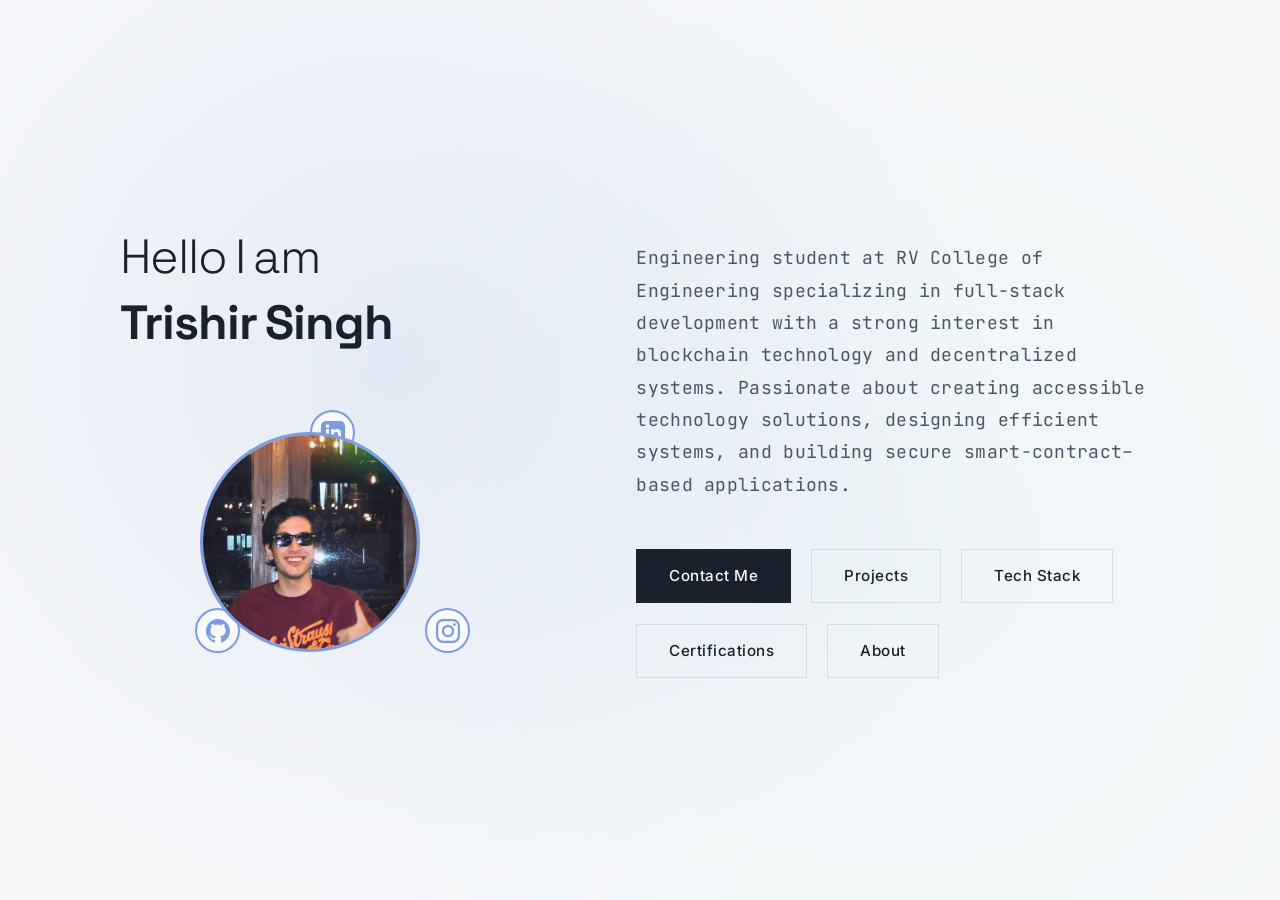
<file: index.html>
<!DOCTYPE html>
<html lang="en">
<head>
    <meta charset="UTF-8">
    <meta name="viewport" content="width=device-width, initial-scale=1.0, maximum-scale=5.0, user-scalable=yes">
    <title>Engineering Portfolio | Software Engineer</title>
    <link rel="preconnect" href="https://fonts.googleapis.com">
    <link rel="preconnect" href="https://fonts.gstatic.com" crossorigin>
    <link href="https://fonts.googleapis.com/css2?family=Inter:wght@300;400;500;600;700&family=Space+Grotesk:wght@300;400;500;600;700&family=JetBrains+Mono:wght@300;400;500;600;700&display=swap" rel="stylesheet">
    <link rel="stylesheet" href="styles.css">
</head>
<body>
    <!-- Hero Section -->
    <section id="home" class="hero">
        <div class="hero-background">
            <div class="hero-gradient"></div>
        </div>
        <div class="hero-content">
            <div class="hero-left">
                <div class="hero-greeting">
                    <div class="greeting-text">
                        <div class="greeting-line-1">
                            <span class="greeting-word greeting-word-1">Hello</span>
                            <span class="greeting-word greeting-word-2">I</span>
                            <span class="greeting-word greeting-word-3">am</span>
                        </div>
                        <div class="greeting-line-2">
                            <span class="greeting-word greeting-word-4 name">Trishir</span>
                            <span class="greeting-word greeting-word-5 name">Singh</span>
                        </div>
                    </div>
                </div>
                <div class="hero-profile-container">
                    <div class="profile-circle">
                        <div class="profile-image-wrapper">
                            <img src="imn.jpeg" alt="Profile" class="profile-image" id="profileImage">
                            <div class="profile-placeholder">Your Photo</div>
                        </div>
                    </div>
                    <div class="social-icons-circle">
                        <a href="https://www.linkedin.com/in/trishir-singh/" target="_blank" class="social-icon" data-tooltip="LinkedIn">
                            <svg width="24" height="24" viewBox="0 0 24 24" fill="none" xmlns="http://www.w3.org/2000/svg">
                                <path d="M19 0h-14c-2.761 0-5 2.239-5 5v14c0 2.761 2.239 5 5 5h14c2.762 0 5-2.239 5-5v-14c0-2.761-2.238-5-5-5zm-11 19h-3v-11h3v11zm-1.5-12.268c-.966 0-1.75-.79-1.75-1.764s.784-1.764 1.75-1.764 1.75.79 1.75 1.764-.783 1.764-1.75 1.764zm13.5 12.268h-3v-5.604c0-3.368-4-3.113-4 0v5.604h-3v-11h3v1.765c1.396-2.586 7-2.777 7 2.476v6.759z" fill="currentColor"/>
                            </svg>
                        </a>
                        <a href="https://github.com/TrishirSingh" target="_blank" class="social-icon" data-tooltip="GitHub">
                            <svg width="24" height="24" viewBox="0 0 24 24" fill="none" xmlns="http://www.w3.org/2000/svg">
                                <path d="M12 0c-6.626 0-12 5.373-12 12 0 5.302 3.438 9.8 8.207 11.387.599.111.793-.261.793-.577v-2.234c-3.338.726-4.033-1.416-4.033-1.416-.546-1.387-1.333-1.756-1.333-1.756-1.089-.745.083-.729.083-.729 1.205.084 1.839 1.237 1.839 1.237 1.07 1.834 2.807 1.304 3.492.997.107-.775.418-1.305.762-1.604-2.665-.305-5.467-1.334-5.467-5.931 0-1.311.469-2.381 1.236-3.221-.124-.303-.535-1.524.117-3.176 0 0 1.008-.322 3.301 1.23.957-.266 1.983-.399 3.003-.404 1.02.005 2.047.138 3.006.404 2.291-1.552 3.297-1.23 3.297-1.23.653 1.653.242 2.874.118 3.176.77.84 1.235 1.911 1.235 3.221 0 4.609-2.807 5.624-5.479 5.921.43.372.823 1.102.823 2.222v3.293c0 .319.192.694.801.576 4.765-1.589 8.199-6.086 8.199-11.386 0-6.627-5.373-12-12-12z" fill="currentColor"/>
                            </svg>
                        </a>
                        <a href="https://www.instagram.com/trishirsingh9/?hl=en" target="_blank" class="social-icon" data-tooltip="Instagram">
                            <svg width="24" height="24" viewBox="0 0 24 24" fill="none" xmlns="http://www.w3.org/2000/svg">
                                <path d="M12 2.163c3.204 0 3.584.012 4.85.07 3.252.148 4.771 1.691 4.919 4.919.058 1.265.069 1.645.069 4.849 0 3.205-.012 3.584-.069 4.849-.149 3.225-1.664 4.771-4.919 4.919-1.266.058-1.644.07-4.85.07-3.204 0-3.584-.012-4.849-.07-3.26-.149-4.771-1.699-4.919-4.92-.058-1.265-.07-1.644-.07-4.849 0-3.204.013-3.583.07-4.849.149-3.227 1.664-4.771 4.919-4.919 1.266-.057 1.645-.069 4.849-.069zm0-2.163c-3.259 0-3.667.014-4.947.072-4.358.2-6.78 2.618-6.98 6.98-.059 1.281-.073 1.689-.073 4.948 0 3.259.014 3.668.072 4.948.2 4.358 2.618 6.78 6.98 6.98 1.281.058 1.689.072 4.948.072 3.259 0 3.668-.014 4.948-.072 4.354-.2 6.782-2.618 6.979-6.98.059-1.28.073-1.689.073-4.948 0-3.259-.014-3.667-.072-4.947-.196-4.354-2.617-6.78-6.979-6.98-1.281-.059-1.69-.073-4.949-.073zm0 5.838c-3.403 0-6.162 2.759-6.162 6.162s2.759 6.163 6.162 6.163 6.162-2.759 6.162-6.163c0-3.403-2.759-6.162-6.162-6.162zm0 10.162c-2.209 0-4-1.79-4-4 0-2.209 1.791-4 4-4s4 1.791 4 4c0 2.21-1.791 4-4 4zm6.406-11.845c-.796 0-1.441.645-1.441 1.44s.645 1.44 1.441 1.44c.795 0 1.439-.645 1.439-1.44s-.644-1.44-1.439-1.44z" fill="currentColor"/>
                            </svg>
                        </a>
                    </div>
                </div>
            </div>
            <div class="hero-right">
                <div class="hero-text">
                    <div class="hero-description">
                        <p>Engineering student at RV College of Engineering specializing in full-stack development with a strong interest in blockchain technology and decentralized systems. Passionate about creating accessible technology solutions, designing efficient systems, and building secure smart-contract–based applications.</p>
                    </div>
                    <div class="hero-buttons">
                        <a href="#contact" class="btn btn-primary">Contact Me</a>
                        <a href="#projects" class="btn btn-secondary">Projects</a>
                        <a href="#tech-stack" class="btn btn-secondary">Tech Stack</a>
                        <a href="#certifications" class="btn btn-secondary">Certifications</a>
                        <a href="#about" class="btn btn-secondary">About</a>
                    </div>
                </div>
            </div>
        </div>
    </section>

    <!-- Contact Section -->
    <section id="contact" class="contact-section">
        <div class="contact-page">
            <div class="contact-container">
                <button class="back-link" id="backToHome">← Back to Home</button>
                <div class="contact-header">
                    <h1>Get In Touch</h1>
                    <p>Feel free to reach out to me</p>
                </div>
                <div class="contact-info">
                    <div class="contact-item">
                        <span class="contact-label">Email</span>
                        <a href="mailto:trishirsingh9@gmail.com" class="contact-value">trishirsingh9@gmail.com</a>
                    </div>
                    <div class="contact-item">
                        <span class="contact-label">Mobile</span>
                        <a href="tel:+918826988220" class="contact-value">+91 88269 88220</a>
                    </div>
                </div>
                <div class="contact-form-wrapper">
                    <form class="contact-form" id="contactForm">
                        <div class="form-group">
                            <input type="text" name="name" placeholder="Your Name" class="form-input" required>
                        </div>
                        <div class="form-group">
                            <input type="email" name="email" placeholder="Your Email" class="form-input" required>
                        </div>
                        <div class="form-group">
                            <textarea name="message" placeholder="Your Message" class="form-input form-textarea" rows="6" required></textarea>
                        </div>
                        <button type="submit" class="btn btn-primary">
                            <span>Send Message</span>
                        </button>
                    </form>
                </div>
            </div>
        </div>
    </section>

    <!-- Tech Stack Section -->
    <section id="tech-stack" class="tech-stack-section">
        <div class="tech-stack-page">
            <div class="tech-stack-container">
                <button class="back-link" id="backToHomeTech">← Back to Home</button>
                <div class="tech-stack-header">
                    <h1>Tech Stack</h1>
                    <p>Technologies and tools I work with</p>
                </div>
                <div class="tech-stack-content">
                    <div class="tech-category">
                        <h3 class="tech-category-title">Frontend</h3>
                        <div class="tech-items">
                            <div class="tech-item">React</div>
                            <div class="tech-item">Next.js</div>
                            <div class="tech-item">TypeScript</div>
                            <div class="tech-item">JavaScript</div>
                            <div class="tech-item">HTML/CSS</div>
                            <div class="tech-item">Tailwind CSS</div>
                        </div>
                    </div>
                    <div class="tech-category">
                        <h3 class="tech-category-title">Backend</h3>
                        <div class="tech-items">
                            <div class="tech-item">Node.js</div>
                            <div class="tech-item">Python</div>
                            <div class="tech-item">C++</div>
                            <div class="tech-item">REST APIs</div>
                        </div>
                    </div>
                    <div class="tech-category">
                        <h3 class="tech-category-title">Blockchain</h3>
                        <div class="tech-items">
                            <div class="tech-item">Solidity</div>
                            <div class="tech-item">Web3.js</div>
                            <div class="tech-item">Ethereum</div>
                            <div class="tech-item">Smart Contracts</div>
                            <div class="tech-item">IPFS</div>
                            <div class="tech-item">Hardhat</div>
                            <div class="tech-item">Remix IDE</div>
                        </div>
                    </div>
                    <div class="tech-category">
                        <h3 class="tech-category-title">Database</h3>
                        <div class="tech-items">
                            <div class="tech-item">MongoDB</div>
                            <div class="tech-item">PostgreSQL</div>
                            <div class="tech-item">MySQL</div>
                            <div class="tech-item">SQL</div>
                            <div class="tech-item">SQL Server</div>
                            <div class="tech-item">Firebase</div>
                        </div>
                    </div>
                    <div class="tech-category">
                        <h3 class="tech-category-title">AI & Machine Learning</h3>
                        <div class="tech-items">
                            <div class="tech-item">Artificial Intelligence</div>
                            <div class="tech-item">Machine Learning</div>
                            <div class="tech-item">LLM</div>
                            <div class="tech-item">LangChain</div>
                            <div class="tech-item">RAG</div>
                        </div>
                    </div>
                    <div class="tech-category">
                        <h3 class="tech-category-title">Data Engineering</h3>
                        <div class="tech-items">
                            <div class="tech-item">ETL</div>
                            <div class="tech-item">Data Integration</div>
                            <div class="tech-item">Data Pipelines</div>
                            <div class="tech-item">HL7</div>
                            <div class="tech-item">Healthcare Data</div>
                        </div>
                    </div>
                    <div class="tech-category">
                        <h3 class="tech-category-title">Tools & Others</h3>
                        <div class="tech-items">
                            <div class="tech-item">Git</div>
                            <div class="tech-item">Unit Testing</div>
                            <div class="tech-item">Debugging</div>
                            <div class="tech-item">VS Code</div>
                            <div class="tech-item">SolidWorks</div>
                        </div>
                    </div>
                </div>
            </div>
        </div>
    </section>

    <!-- Projects Section -->
    <section id="projects" class="projects-section">
        <div class="projects-page">
            <div class="projects-container">
                <button class="back-link" id="backToHomeProjects">← Back to Home</button>
                <div class="projects-header">
                    <h1>Projects</h1>
                    <p>Some of my recent work</p>
                </div>
                <div class="projects-grid">
                    <div class="project-tile">
                        <div class="project-image-wrapper">
                            <img src="hh.png" alt="NFT Marketplace" class="project-image" onerror="this.style.display='none'; this.nextElementSibling.style.display='flex';">
                            <div class="project-image-placeholder" style="display: none;">Project Image</div>
                        </div>
                        <div class="project-content">
                            <h3 class="project-title">NFT Marketplace (Web3)</h3>
                            <p class="project-date">May 2024</p>
                            <p class="project-description">Built a full-stack NFT marketplace using Solidity, React.js, Web3.js/Ethers.js, and IPFS. Implemented secure smart contracts supporting NFT minting, listing, buying, and ownership transfers. Improved contract reliability through event logging, secure transaction flows, and unit testing using Truffle/Hardhat.</p>
                            <a href="https://nftdep.vercel.app/" target="_blank" class="project-link btn btn-primary" style="display: inline-flex; align-items: center; gap: 8px; margin-top: 20px;">View Website →</a>
                        </div>
                    </div>
                    <div class="project-tile">
                        <div class="project-image-wrapper">
                            <img src="TCP-Gif.gif" alt="TCP Optimization" class="project-image" onerror="this.style.display='none'; this.nextElementSibling.style.display='flex';">
                            <div class="project-image-placeholder" style="display: none;">Project Image</div>
                        </div>
                        <div class="project-content">
                            <h3 class="project-title">Optimized TCP Congestion Control for Wireless Networks</h3>
                            <p class="project-date">Apr 2025 - Jun 2025</p>
                            <p class="project-description">Designed and evaluated optimized TCP congestion control mechanisms tailored for wireless network environments. Developed a simulation framework integrated with adaptive video streaming for performance evaluation. Achieved 14.3% higher throughput, 18.5% fewer retransmissions, and a 21.2% reduction in buffer underruns compared to TCP Reno.</p>
                            <a href="https://github.com/TrishirSingh/optimized-tcp" target="_blank" class="project-link btn btn-secondary" style="display: inline-flex; align-items: center; gap: 8px; margin-top: 20px;">View GitHub Repo →</a>
                        </div>
                    </div>
                </div>
            </div>
        </div>
    </section>

    <!-- Certifications Section -->
    <section id="certifications" class="certifications-section">
        <div class="certifications-page">
            <div class="certifications-container">
                <button class="back-link" id="backToHomeCertifications">← Back to Home</button>
                <div class="certifications-header">
                    <h1>Certifications</h1>
                    <p>Professional certifications and courses</p>
                </div>
                <div class="certifications-content">
                    <div class="certification-item">
                        <div class="certification-header">
                            <h3 class="certification-title">Blockchain for Enterprises, Infosys Springboard</h3>
                            <span class="certification-date">Mar 2023</span>
                        </div>
                        <a href="infosis.pdf" target="_blank" class="certification-link">View Certificate →</a>
                    </div>
                    <div class="certification-item">
                        <div class="certification-header">
                            <h3 class="certification-title">Data Science for Engineers, IIT Madras (NPTEL)</h3>
                            <span class="certification-date">Mar 2025</span>
                        </div>
                        <a href="Data Science for Engineers (1).pdf" target="_blank" class="certification-link">View Certificate →</a>
                    </div>
                    <div class="certification-item">
                        <div class="certification-header">
                            <h3 class="certification-title">Database Management Systems, IIT Kharagpur (NPTEL)</h3>
                            <span class="certification-date">Oct 2024</span>
                        </div>
                        <a href="Data Base Management System.pdf" target="_blank" class="certification-link">View Certificate →</a>
                    </div>
                </div>
            </div>
        </div>
    </section>

    <!-- About Section -->
    <section id="about" class="about-section">
        <div class="about-page">
            <div class="about-container">
                <button class="back-link" id="backToHomeAbout">← Back to Home</button>
                <div class="about-header">
                    <h1>About</h1>
                    <p>My education background</p>
                </div>
                <div class="about-content-wrapper">
                    <div class="about-section-block">
                        <h2 class="section-subtitle">Education</h2>
                        <div class="education-list">
                            <div class="education-item">
                                <div class="education-header">
                                    <h3 class="education-institution">R. V. College of Engineering, Bengaluru</h3>
                                    <span class="education-date">Nov 2022 - Jul 2026</span>
                                </div>
                                <p class="education-degree">B.E. in Electronics and Communication Engineering</p>
                            </div>
                            <div class="education-item">
                                <div class="education-header">
                                    <h3 class="education-institution">Rukmini Devi Public School, Delhi</h3>
                                    <span class="education-date">Jul 2020 - Jul 2022</span>
                                </div>
                                <p class="education-degree">Senior Secondary Education (Physics, Chemistry, Mathematics)</p>
                            </div>
                        </div>
                    </div>
                </div>
            </div>
        </div>
    </section>

    <script src="script.js"></script>
</body>
</html>
</file>
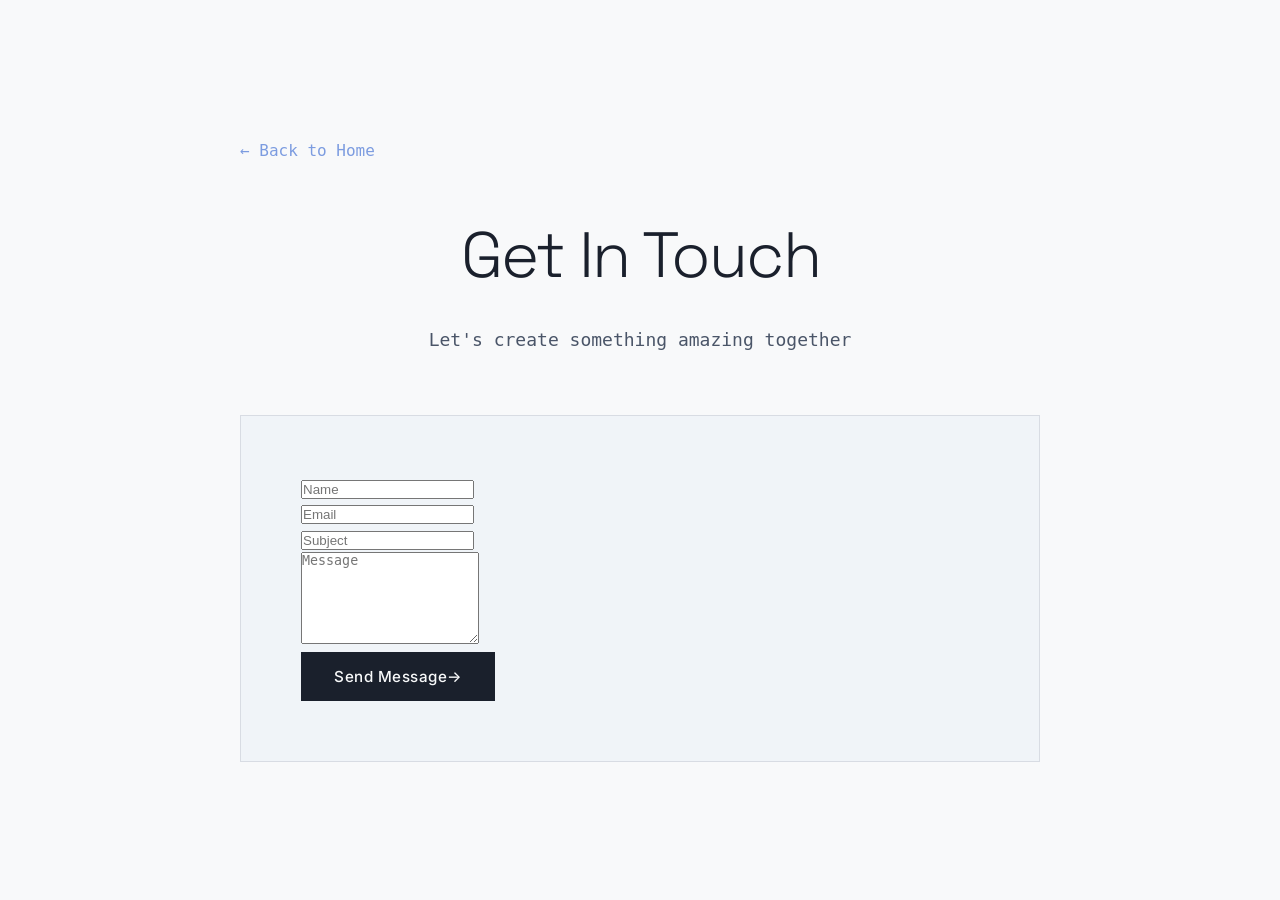
<file: contact.html>
<!DOCTYPE html>
<html lang="en">
<head>
    <meta charset="UTF-8">
    <meta name="viewport" content="width=device-width, initial-scale=1.0">
    <title>Contact | Trishir Singh</title>
    <link rel="preconnect" href="https://fonts.googleapis.com">
    <link rel="preconnect" href="https://fonts.gstatic.com" crossorigin>
    <link href="https://fonts.googleapis.com/css2?family=Inter:wght@300;400;500;600;700&family=Space+Grotesk:wght@300;400;500;600;700&display=swap" rel="stylesheet">
    <link rel="stylesheet" href="styles.css">
    <style>
        .contact-page {
            min-height: 100vh;
            display: flex;
            align-items: center;
            justify-content: center;
            padding: 60px;
            background: var(--bg-primary);
        }
        .contact-container {
            max-width: 800px;
            width: 100%;
        }
        .contact-header {
            text-align: center;
            margin-bottom: 60px;
        }
        .contact-header h1 {
            font-family: 'Space Grotesk', sans-serif;
            font-size: clamp(2.5rem, 5vw, 4rem);
            font-weight: 300;
            color: var(--text-dark);
            margin-bottom: 20px;
        }
        .contact-header p {
            font-size: 1.125rem;
            color: var(--text-secondary);
            font-family: 'JetBrains Mono', monospace;
        }
        .contact-form-wrapper {
            background: var(--bg-secondary);
            padding: 60px;
            border: 1px solid var(--border);
        }
        .back-link {
            display: inline-block;
            margin-bottom: 40px;
            color: var(--accent-primary);
            text-decoration: none;
            font-family: 'JetBrains Mono', monospace;
            transition: color 0.3s ease;
        }
        .back-link:hover {
            color: var(--accent-hover);
        }
    </style>
</head>
<body>
    <div class="contact-page">
        <div class="contact-container">
            <a href="index.html" class="back-link">← Back to Home</a>
            <div class="contact-header">
                <h1>Get In Touch</h1>
                <p>Let's create something amazing together</p>
            </div>
            <div class="contact-form-wrapper">
                <form class="contact-form-custom">
                    <div class="form-group-custom">
                        <input type="text" placeholder="Name" class="form-input-custom" required>
                    </div>
                    <div class="form-group-custom">
                        <input type="email" placeholder="Email" class="form-input-custom" required>
                    </div>
                    <div class="form-group-custom">
                        <input type="text" placeholder="Subject" class="form-input-custom" required>
                    </div>
                    <div class="form-group-custom">
                        <textarea placeholder="Message" class="form-input-custom form-textarea-custom" rows="6" required></textarea>
                    </div>
                    <button type="submit" class="btn btn-primary">
                        <span>Send Message</span>
                        <span class="btn-arrow">→</span>
                    </button>
                </form>
            </div>
        </div>
    </div>
    <script>
        const contactForm = document.querySelector('.contact-form-custom');
        if (contactForm) {
            contactForm.addEventListener('submit', (e) => {
                e.preventDefault();
                alert('Thank you for your message. I will get back to you soon.');
                contactForm.reset();
            });
        }
    </script>
</body>
</html>
</file>
<file: styles.css>
:root {
    --bg-primary: #f8f9fa;
    --bg-secondary: #f0f4f8;
    --bg-tertiary: #e8edf2;
    --bg-dark: #2d3748;
    --text-primary: #2d3748;
    --text-secondary: #4a5568;
    --text-muted: #718096;
    --text-dark: #1a202c;
    --accent-primary: #7c9ce0;
    --accent-primary-dark: #5a7bc4;
    --accent-secondary: #a8d5e2;
    --accent-secondary-bright: #c4e8f5;
    --accent-steel: #b8c5d6;
    --accent-hover: #6b8dd6;
    --border: rgba(45, 55, 72, 0.12);
    --border-hover: rgba(45, 55, 72, 0.2);
    --accent-subtle: rgba(124, 156, 224, 0.15);
    --accent-subtle-2: rgba(168, 213, 226, 0.12);
    --bg-warm: #f5f7fa;
}

* {
    margin: 0;
    padding: 0;
    box-sizing: border-box;
}

html {
}

body {
    font-family: 'Inter', -apple-system, BlinkMacSystemFont, 'Segoe UI', sans-serif;
    background: var(--bg-primary);
    color: var(--text-primary);
    line-height: 1.6;
    overflow: hidden;
    -webkit-font-smoothing: antialiased;
    -moz-osx-font-smoothing: grayscale;
    background-image: 
        radial-gradient(circle at 20% 50%, var(--accent-subtle) 0%, transparent 50%),
        radial-gradient(circle at 80% 80%, var(--accent-subtle-2) 0%, transparent 50%);
    /* Prevent text size adjustment on iOS */
    -webkit-text-size-adjust: 100%;
    text-size-adjust: 100%;
}

/* Allow scrolling on mobile */
@media (max-width: 768px) {
    body {
        overflow-y: auto;
        overflow-x: hidden;
        -webkit-overflow-scrolling: touch;
    }
}

/* Hero Section - Custom Asymmetric Layout */
.hero {
    position: relative;
    min-height: 100vh;
    height: 100vh;
    max-height: 100vh;
    display: flex;
    align-items: center;
    padding: 60px 60px 40px;
    overflow: hidden;
}

.hero-background {
    position: absolute;
    top: 0;
    left: 0;
    width: 100%;
    height: 100%;
    background: var(--bg-primary);
}

.hero-gradient {
    position: absolute;
    top: 0;
    left: 0;
    width: 100%;
    height: 100%;
    background: 
        radial-gradient(circle at 30% 40%, var(--accent-subtle) 0%, transparent 60%),
        radial-gradient(circle at 70% 60%, var(--accent-subtle-2) 0%, transparent 60%);
}

/* Removed floating shapes for cleaner look */

.hero-content {
    position: relative;
    z-index: 10;
    max-width: 1600px;
    margin: 0 auto;
    width: 100%;
    display: grid;
    grid-template-columns: 1fr 1.2fr;
    gap: 80px;
    align-items: center;
    padding: 0 60px;
}

.hero-left {
    display: flex;
    flex-direction: column;
    align-items: flex-start;
    justify-content: center;
    gap: 40px;
}

.hero-right {
    display: flex;
    flex-direction: column;
    align-items: flex-start;
    justify-content: center;
}

.hero-greeting {
    position: relative;
}

.greeting-text {
    font-family: 'Space Grotesk', sans-serif;
    font-size: clamp(1.8rem, 4vw, 3rem);
    font-weight: 300;
    line-height: 1.2;
    letter-spacing: -1px;
    color: var(--text-dark);
    display: flex;
    flex-direction: column;
    gap: 8px;
}

.greeting-line-1 {
    display: flex;
    gap: 8px;
    align-items: baseline;
}

.greeting-line-2 {
    display: block;
}

.greeting-word {
    display: inline-block;
    opacity: 0;
    transform: translate3d(-20px, 0, 0);
    animation: slideInLeft 0.8s cubic-bezier(0.16, 1, 0.3, 1) forwards;
}

.greeting-word-1 {
    animation-delay: 0.1s;
}

.greeting-word-2 {
    animation-delay: 0.2s;
}

.greeting-word-3 {
    animation-delay: 0.3s;
}

.greeting-word-4.name,
.greeting-word-5.name {
    font-weight: 700;
    color: var(--text-dark);
}

.greeting-word-4.name {
    animation-delay: 0.5s;
}

.greeting-word-5.name {
    animation-delay: 0.6s;
}

.greeting-line-2 {
    display: flex;
    gap: 8px;
    align-items: baseline;
}

@keyframes slideInLeft {
    from {
        opacity: 0;
        transform: translate3d(-30px, 0, 0);
    }
    to {
        opacity: 1;
        transform: translate3d(0, 0, 0);
    }
}

.hero-profile-container {
    position: relative;
    width: 300px;
    height: 300px;
    margin: 0 0 0 40px;
}

.profile-circle {
    position: relative;
    width: 100%;
    height: 100%;
    display: flex;
    align-items: center;
    justify-content: center;
}

.profile-image-wrapper {
    position: relative;
    width: 220px;
    height: 220px;
    border-radius: 50%;
    overflow: hidden;
    border: 3px solid var(--accent-primary);
    background: var(--bg-secondary);
    z-index: 2;
}

.profile-image {
    width: 100%;
    height: 100%;
    object-fit: cover;
    display: none;
    /* Optimize image rendering on mobile */
    image-rendering: -webkit-optimize-contrast;
    image-rendering: crisp-edges;
}

.profile-image.active {
    display: block;
}

.profile-placeholder {
    width: 100%;
    height: 100%;
    display: flex;
    align-items: center;
    justify-content: center;
    color: var(--text-muted);
    font-size: 0.9rem;
    font-weight: 300;
}

.social-icons-circle {
    position: absolute;
    width: 100%;
    height: 100%;
    top: 0;
    left: 0;
    animation: rotateCircle 20s linear infinite;
    will-change: transform;
}

.social-icon {
    position: absolute;
    width: 45px;
    height: 45px;
    display: flex;
    align-items: center;
    justify-content: center;
    background: var(--bg-primary);
    border: 2px solid var(--accent-primary);
    border-radius: 50%;
    color: var(--accent-primary);
    text-decoration: none;
    transition: all 0.4s cubic-bezier(0.16, 1, 0.3, 1);
    will-change: transform, background-color, border-color;
    z-index: 1;
    transform-origin: center center;
}

.social-icon svg {
    width: 24px;
    height: 24px;
    transition: transform 0.4s cubic-bezier(0.16, 1, 0.3, 1);
}

.social-icon:hover {
    background: var(--accent-primary);
    color: var(--bg-primary);
    animation-play-state: paused;
}

.social-icon:nth-child(1):hover {
    transform: translate(-50%, -50%) scale(1.15) !important;
}

.social-icon:nth-child(2):hover {
    transform: translate(-50%, -50%) scale(1.15) !important;
}

.social-icon:nth-child(3):hover {
    transform: translate(-50%, -50%) scale(1.15) !important;
}

.social-icons-circle:hover {
    animation-play-state: paused;
}

.social-icon:hover svg {
    transform: rotate(5deg);
}

/* Position icons to touch profile circle circumference */
/* Profile circle: 220px diameter (110px radius), Icons: 45px diameter (22.5px radius) */
/* Icon center distance from profile center: 110px (profile radius) + 22.5px (icon radius) = 132.5px */
.social-icon:nth-child(1) {
    /* LinkedIn - Top (90 degrees from horizontal, -90 degrees) */
    top: calc(50% - 132.5px);
    left: 50%;
    transform: translate(-50%, -50%);
    animation: counterRotateTop 20s linear infinite;
}

.social-icon:nth-child(2) {
    /* GitHub - Bottom-left (210 degrees) */
    top: calc(50% + 66.25px); /* 132.5px * sin(210°) = 132.5px * -0.5 = -66.25px, so 50% + 66.25px */
    left: calc(50% - 114.75px); /* 132.5px * cos(210°) = 132.5px * -0.866 = -114.75px */
    transform: translate(-50%, -50%);
    animation: counterRotateBottomLeft 20s linear infinite;
}

.social-icon:nth-child(3) {
    /* Instagram - Bottom-right (330 degrees) */
    top: calc(50% + 66.25px); /* 132.5px * sin(330°) = 132.5px * -0.5 = -66.25px, so 50% + 66.25px */
    left: calc(50% + 114.75px); /* 132.5px * cos(330°) = 132.5px * 0.866 = 114.75px */
    transform: translate(-50%, -50%);
    animation: counterRotateBottomRight 20s linear infinite;
}

/* Rotation animation for the circle */
@keyframes rotateCircle {
    from {
        transform: rotate(0deg);
    }
    to {
        transform: rotate(360deg);
    }
}

/* Counter-rotation to keep icons upright - separate for each position */
@keyframes counterRotateTop {
    from {
        transform: translate(-50%, -50%) rotate(0deg);
    }
    to {
        transform: translate(-50%, -50%) rotate(-360deg);
    }
}

@keyframes counterRotateBottomLeft {
    from {
        transform: translate(-50%, -50%) rotate(0deg);
    }
    to {
        transform: translate(-50%, -50%) rotate(-360deg);
    }
}

@keyframes counterRotateBottomRight {
    from {
        transform: translate(-50%, -50%) rotate(0deg);
    }
    to {
        transform: translate(-50%, -50%) rotate(-360deg);
    }
}


.social-icon[data-tooltip]:hover::after {
    content: attr(data-tooltip);
    position: absolute;
    bottom: -35px;
    left: 50%;
    transform: translateX(-50%);
    background: var(--text-dark);
    color: var(--bg-primary);
    padding: 6px 12px;
    border-radius: 4px;
    font-size: 0.75rem;
    white-space: nowrap;
    pointer-events: none;
    opacity: 0;
    animation: tooltipFadeIn 0.3s ease forwards;
}

@keyframes tooltipFadeIn {
    to {
        opacity: 1;
        transform: translateX(-50%) translateY(-5px);
    }
}

.hero-text {
    position: relative;
    max-width: 800px;
    text-align: left;
}

.hero-label {
    font-size: 0.875rem;
    color: var(--accent-primary);
    letter-spacing: 3px;
    text-transform: uppercase;
    margin-bottom: 24px;
    font-weight: 500;
    opacity: 0;
    will-change: transform, opacity;
    animation: fadeInUp 0.7s cubic-bezier(0.16, 1, 0.3, 1) 0.1s forwards;
}


.hero-description {
    max-width: 700px;
    margin: 0 0 48px 0;
    opacity: 0;
    will-change: opacity;
    animation: fadeIn 0.8s cubic-bezier(0.16, 1, 0.3, 1) 0.3s forwards;
}

.hero-description p {
    font-family: 'JetBrains Mono', 'Courier New', monospace;
    font-size: 1.125rem;
    line-height: 1.8;
    color: var(--text-secondary);
    font-weight: 400;
    letter-spacing: 0.3px;
}

@keyframes fadeIn {
    from {
        opacity: 0;
    }
    to {
        opacity: 1;
    }
}

.hero-buttons {
    display: flex;
    gap: 20px;
    flex-wrap: wrap;
    margin-top: 40px;
    opacity: 0;
    will-change: opacity;
    animation: fadeIn 0.8s cubic-bezier(0.16, 1, 0.3, 1) 0.5s forwards;
}

.btn {
    padding: 14px 32px;
    font-size: 0.95rem;
    font-weight: 500;
    text-decoration: none;
    border: 1px solid var(--border);
    transition: all 0.4s cubic-bezier(0.16, 1, 0.3, 1);
    letter-spacing: 0.5px;
    font-family: 'Inter', sans-serif;
    cursor: pointer;
    display: inline-flex;
    align-items: center;
    justify-content: center;
    background: transparent;
    color: var(--text-dark);
    position: relative;
    overflow: hidden;
    will-change: transform, background-color, border-color;
}

.btn::before {
    content: '';
    position: absolute;
    top: 0;
    left: -100%;
    width: 100%;
    height: 100%;
    background: var(--text-dark);
    transition: left 0.4s cubic-bezier(0.16, 1, 0.3, 1);
    z-index: -1;
    will-change: left;
}

.btn-primary {
    background: var(--text-dark);
    color: var(--bg-primary);
    border-color: var(--text-dark);
}

.btn-primary::before {
    background: var(--accent-primary);
}

.btn-primary:hover {
    border-color: var(--accent-primary);
    transform: translate3d(0, -2px, 0);
}

.btn-primary:hover::before {
    left: 0;
}

.btn-secondary {
    background: transparent;
    color: var(--text-dark);
    border-color: var(--border);
}

.btn-secondary:hover {
    background: var(--accent-subtle);
    border-color: var(--accent-primary);
    color: var(--accent-primary);
    transform: translate3d(0, -2px, 0);
}



/* Responsive */
@media (max-width: 1200px) {
    .hero {
        padding: 90px 40px 30px;
    }

    .hero-content {
        gap: 60px;
        padding: 0 40px;
    }

    .hero-profile-container {
        width: 280px;
        height: 280px;
        margin: 0 0 0 30px;
    }

    .profile-image-wrapper {
        width: 200px;
        height: 200px;
    }

    .social-icon {
        width: 40px;
        height: 40px;
        min-width: 44px;
        min-height: 44px;
    }

    .social-icon svg {
        width: 18px;
        height: 18px;
    }

    .greeting-text {
        font-size: clamp(1.5rem, 3.5vw, 2.5rem);
    }

    .hero-description p {
        font-size: clamp(1rem, 2vw, 1.125rem);
    }
}

/* Tablet optimizations */
@media (max-width: 992px) and (min-width: 769px) {
    .hero-content {
        gap: 50px;
        padding: 0 30px;
    }

    .hero-profile-container {
        width: 260px;
        height: 260px;
        margin: 0 auto;
    }

    .profile-image-wrapper {
        width: 190px;
        height: 190px;
    }

    .hero-buttons {
        flex-wrap: wrap;
        gap: 15px;
    }

    .btn {
        flex: 1 1 calc(50% - 10px);
        min-width: 140px;
    }
}

@media (max-width: 768px) {
    .hero {
        padding: 60px 20px 40px;
        min-height: 100vh;
        height: auto;
        max-height: none;
        overflow-y: auto;
        overflow-x: hidden;
        -webkit-overflow-scrolling: touch;
        align-items: flex-start;
    }

    .hero-content {
        grid-template-columns: 1fr;
        gap: 30px;
        padding: 0;
        align-items: center;
    }

    .hero-left {
        gap: 25px;
        align-items: center;
        width: 100%;
    }

    .hero-profile-container {
        width: 200px;
        height: 200px;
        margin: 0 auto;
    }

    .profile-image-wrapper {
        width: 160px;
        height: 160px;
    }

    .social-icon {
        width: 40px;
        height: 40px;
        min-width: 44px;
        min-height: 44px;
    }

    .social-icon svg {
        width: 20px;
        height: 20px;
    }

    /* Recalculate icon positions for mobile size */
    /* Profile circle: 200px diameter (100px radius), Icons: 40px diameter (20px radius) */
    /* Icon center distance: 100px + 20px = 120px */
    .social-icon:nth-child(1) {
        top: calc(50% - 120px);
        left: 50%;
    }

    .social-icon:nth-child(2) {
        top: calc(50% + 60px);
        left: calc(50% - 103.92px);
    }

    .social-icon:nth-child(3) {
        top: calc(50% + 60px);
        left: calc(50% + 103.92px);
    }

    .greeting-text {
        font-size: clamp(1.5rem, 6vw, 2.2rem);
        text-align: center;
    }

    .greeting-line-1 {
        justify-content: center;
    }

    .greeting-line-2 {
        justify-content: center;
    }

    .hero-right {
        width: 100%;
    }

    .hero-description {
        margin: 0 0 30px 0;
    max-width: 100%;
    text-align: center;
    padding: 0 10px;
    opacity: 0;
        will-change: opacity;
        animation: fadeIn 0.8s cubic-bezier(0.16, 1, 0.3, 1) 0.3s forwards;
    }

    .hero-description p {
        font-size: clamp(0.9rem, 3vw, 1rem);
        line-height: 1.7;
    }

    .hero-buttons {
        flex-direction: column;
        gap: 15px;
        width: 100%;
        max-width: 100%;
        align-items: stretch;
    }

    .btn {
        width: 100%;
        padding: 16px 24px;
        font-size: 1rem;
        min-height: 48px;
        touch-action: manipulation;
    }

    .hero-text {
        max-width: 100%;
        text-align: center;
    }
}

/* Small mobile devices */
@media (max-width: 480px) {
    .hero {
        padding: 40px 15px 30px;
    }

    .hero-profile-container {
        width: 180px;
        height: 180px;
    }

    .profile-image-wrapper {
        width: 140px;
        height: 140px;
    }

    .social-icon {
        width: 36px;
        height: 36px;
        min-width: 44px;
        min-height: 44px;
    }

    .social-icon svg {
        width: 18px;
        height: 18px;
    }

    /* Recalculate for 180px circle: 90px radius, 18px icon radius = 108px distance */
    .social-icon:nth-child(1) {
        top: calc(50% - 108px);
    }

    .social-icon:nth-child(2) {
        top: calc(50% + 54px);
        left: calc(50% - 93.53px);
    }

    .social-icon:nth-child(3) {
        top: calc(50% + 54px);
        left: calc(50% + 93.53px);
    }

    .greeting-text {
        font-size: clamp(1.3rem, 7vw, 1.8rem);
    }

    .hero-description p {
        font-size: clamp(0.85rem, 3.5vw, 0.95rem);
    }

    .btn {
        padding: 14px 20px;
        font-size: 0.95rem;
    }
}

/* Contact Section */
.contact-section {
    position: fixed;
    top: 0;
    left: 0;
    width: 100%;
    height: 100vh;
    z-index: 9998;
    opacity: 0;
    transform: translateY(100vh);
    pointer-events: none;
    overflow-y: auto;
    overflow-x: hidden;
    background: var(--bg-primary);
    -webkit-overflow-scrolling: touch;
}

.contact-section.active {
    opacity: 1;
    transform: translateY(0);
    pointer-events: all;
}

.contact-page {
    min-height: 100vh;
    display: flex;
    align-items: center;
    justify-content: center;
    padding: 60px;
}

.contact-container {
    max-width: 800px;
    width: 100%;
}

.back-link {
    display: inline-block;
    margin-bottom: 40px;
    color: var(--accent-primary);
    text-decoration: none;
    font-family: 'JetBrains Mono', monospace;
    background: none;
    border: none;
    cursor: pointer;
    font-size: 1rem;
    padding: 0;
    transition: color 0.3s ease;
}

.back-link:hover {
    color: var(--accent-hover);
}

.contact-header {
    text-align: center;
    margin-bottom: 60px;
}

.contact-header h1 {
    font-family: 'Space Grotesk', sans-serif;
    font-size: clamp(2.5rem, 5vw, 4rem);
    font-weight: 300;
    color: var(--text-dark);
    margin-bottom: 20px;
    letter-spacing: -2px;
}

.contact-header p {
    font-size: 1.125rem;
    color: var(--text-secondary);
    font-family: 'JetBrains Mono', monospace;
}

.contact-info {
    display: flex;
    flex-direction: column;
    gap: 30px;
    margin-bottom: 60px;
    padding: 40px;
    background: var(--bg-secondary);
    border: 1px solid var(--border);
}

.contact-item {
    display: flex;
    flex-direction: column;
    gap: 8px;
}

.contact-label {
    font-size: 0.75rem;
    color: var(--text-muted);
    letter-spacing: 2px;
    text-transform: uppercase;
    font-weight: 500;
    font-family: 'JetBrains Mono', monospace;
}

.contact-value {
    font-size: 1.25rem;
    color: var(--text-dark);
    font-weight: 400;
    text-decoration: none;
    transition: color 0.3s ease;
    font-family: 'Inter', sans-serif;
}

.contact-value:hover {
    color: var(--accent-primary);
}

.contact-form-wrapper {
    background: var(--bg-secondary);
    padding: 60px;
    border: 1px solid var(--border);
}

.contact-form {
    display: flex;
    flex-direction: column;
    gap: 24px;
}

.form-group {
    position: relative;
}

.form-input {
    width: 100%;
    padding: 16px 0;
    background: transparent;
    border: none;
    border-bottom: 1px solid var(--border);
    color: var(--text-dark);
    font-family: 'Inter', sans-serif;
    font-size: 16px; /* Prevent zoom on iOS input focus */
    font-weight: 400;
    transition: all 0.3s ease;
}

.form-input:focus {
    outline: none;
    border-bottom-color: var(--accent-primary);
    padding-left: 12px;
}

.form-input::placeholder {
    color: var(--text-muted);
}

.form-textarea {
    resize: none;
    min-height: 120px;
    font-family: 'Inter', sans-serif;
}

.contact-form .btn {
    margin-top: 10px;
    align-self: flex-start;
}

@media (max-width: 768px) {
    .contact-page {
        padding: 40px 20px;
        align-items: flex-start;
        padding-top: 60px;
    }

    .contact-container {
        padding: 40px 25px;
        max-width: 100%;
    }

    .contact-header {
        margin-bottom: 40px;
    }

    .contact-header h1 {
        font-size: clamp(2rem, 8vw, 3rem);
    }

    .contact-header p {
        font-size: 1rem;
    }

    .contact-info {
        margin-bottom: 40px;
        gap: 25px;
    }

    .contact-item {
        padding-bottom: 15px;
    }

    .contact-label {
        font-size: 0.8rem;
    }

    .contact-value {
        font-size: clamp(1rem, 4vw, 1.15rem);
        word-break: break-word;
    }

    .contact-form {
        gap: 25px;
    }

    .form-input {
        padding: 14px 0;
        font-size: 16px; /* Prevent zoom on iOS */
        min-height: 48px;
    }

    .form-textarea {
        min-height: 120px;
    }

    .back-link {
        font-size: 0.95rem;
        padding: 8px 0;
        min-height: 44px;
        display: inline-flex;
        align-items: center;
        touch-action: manipulation;
    }
}

@media (max-width: 480px) {
    .contact-page {
        padding: 30px 15px;
        padding-top: 50px;
    }

    .contact-container {
        padding: 30px 20px;
    }

    .contact-header {
        margin-bottom: 30px;
    }

    .contact-header h1 {
        font-size: clamp(1.75rem, 9vw, 2.5rem);
    }

    .contact-info {
        margin-bottom: 30px;
    }

    .contact-value {
        font-size: 1rem;
    }
}

/* Tech Stack Section */
.tech-stack-section {
    position: fixed;
    top: 0;
    left: 0;
    width: 100%;
    height: 100vh;
    z-index: 9998;
    opacity: 0;
    transform: translateY(100vh);
    pointer-events: none;
    overflow-y: auto;
    overflow-x: hidden;
    background: var(--bg-primary);
    -webkit-overflow-scrolling: touch;
}

.tech-stack-section.active {
    opacity: 1;
    transform: translateY(0);
    pointer-events: all;
}

.tech-stack-page {
    min-height: 100vh;
    display: flex;
    align-items: center;
    justify-content: center;
    padding: 60px;
}

.tech-stack-container {
    max-width: 1200px;
    width: 100%;
}

.tech-stack-header {
    text-align: center;
    margin-bottom: 80px;
}

.tech-stack-header h1 {
    font-family: 'Space Grotesk', sans-serif;
    font-size: clamp(2.5rem, 5vw, 4rem);
    font-weight: 300;
    color: var(--text-dark);
    margin-bottom: 20px;
    letter-spacing: -2px;
}

.tech-stack-header p {
    font-size: 1.125rem;
    color: var(--text-secondary);
    font-family: 'JetBrains Mono', monospace;
}

.tech-stack-content {
    display: grid;
    grid-template-columns: repeat(auto-fit, minmax(280px, 1fr));
    gap: 40px;
}

.tech-category {
    background: var(--bg-secondary);
    padding: 40px;
    border: 1px solid var(--border);
    transition: transform 0.3s ease, box-shadow 0.3s ease;
}

.tech-category:hover {
    transform: translateY(-5px);
    box-shadow: 0 10px 30px rgba(0, 0, 0, 0.1);
}

.tech-category-title {
    font-family: 'Space Grotesk', sans-serif;
    font-size: 1.5rem;
    font-weight: 500;
    color: var(--text-dark);
    margin-bottom: 30px;
    letter-spacing: -1px;
}

.tech-items {
    display: flex;
    flex-wrap: wrap;
    gap: 12px;
}

.tech-item {
    padding: 10px 20px;
    background: var(--bg-primary);
    border: 1px solid var(--border);
    color: var(--text-secondary);
    font-size: 0.95rem;
    font-family: 'JetBrains Mono', monospace;
    transition: all 0.3s ease;
    cursor: default;
}

.tech-item:hover {
    border-color: var(--accent-primary);
    color: var(--accent-primary);
    background: var(--accent-subtle);
    transform: translateY(-2px);
}

@media (max-width: 768px) {
    .tech-stack-page {
        padding: 40px 20px;
        align-items: flex-start;
        padding-top: 60px;
    }

    .tech-stack-container {
        padding: 40px 25px;
        max-width: 100%;
    }

    .tech-stack-header {
        margin-bottom: 40px;
    }

    .tech-stack-header h1 {
        font-size: clamp(2rem, 8vw, 3rem);
    }

    .tech-stack-header p {
        font-size: 1rem;
    }

    .tech-stack-content {
        grid-template-columns: 1fr;
        gap: 25px;
    }

    .tech-category {
        padding: 25px 20px;
    }

    .tech-category-title {
        font-size: clamp(1.25rem, 5vw, 1.5rem);
        margin-bottom: 20px;
    }

    .tech-items {
        gap: 12px;
    }

    .tech-item {
        padding: 12px 18px;
        font-size: clamp(0.9rem, 3vw, 1rem);
        min-height: 44px;
        touch-action: manipulation;
    }

    .back-link {
        font-size: 0.95rem;
        padding: 8px 0;
        min-height: 44px;
        display: inline-flex;
        align-items: center;
        touch-action: manipulation;
    }
}

@media (max-width: 480px) {
    .tech-stack-page {
        padding: 30px 15px;
        padding-top: 50px;
    }

    .tech-stack-container {
        padding: 30px 20px;
    }

    .tech-stack-header {
        margin-bottom: 30px;
    }

    .tech-category {
        padding: 20px 15px;
    }

    .tech-item {
        padding: 10px 15px;
        font-size: 0.9rem;
    }
}

/* Projects Section */
.projects-section {
    position: fixed;
    top: 0;
    left: 0;
    width: 100%;
    height: 100vh;
    z-index: 9998;
    opacity: 0;
    transform: translateY(100vh);
    pointer-events: none;
    overflow-y: auto;
    overflow-x: hidden;
    background: var(--bg-primary);
    -webkit-overflow-scrolling: touch;
}

.projects-section.active {
    opacity: 1;
    transform: translateY(0);
    pointer-events: all;
}

.projects-page {
    min-height: 100vh;
    display: flex;
    align-items: center;
    justify-content: center;
    padding: 60px;
}

.projects-container {
    max-width: 1400px;
    width: 100%;
}

.projects-header {
    text-align: center;
    margin-bottom: 80px;
}

.projects-header h1 {
    font-family: 'Space Grotesk', sans-serif;
    font-size: clamp(2.5rem, 5vw, 4rem);
    font-weight: 300;
    color: var(--text-dark);
    margin-bottom: 20px;
    letter-spacing: -2px;
}

.projects-header p {
    font-size: 1.125rem;
    color: var(--text-secondary);
    font-family: 'JetBrains Mono', monospace;
}

.projects-grid {
    display: grid;
    grid-template-columns: repeat(auto-fit, minmax(500px, 1fr));
    gap: 60px;
}

.project-tile {
    background: var(--bg-secondary);
    border: 1px solid var(--border);
    overflow: hidden;
    transition: transform 0.3s ease, box-shadow 0.3s ease;
}

.project-tile:hover {
    transform: translateY(-5px);
    box-shadow: 0 10px 30px rgba(0, 0, 0, 0.1);
}

.project-image-wrapper {
    width: 100%;
    height: 300px;
    background: var(--bg-tertiary);
    border-bottom: 1px solid var(--border);
    position: relative;
    overflow: hidden;
}

.project-image-placeholder {
    width: 100%;
    height: 100%;
    display: flex;
    align-items: center;
    justify-content: center;
    color: var(--text-muted);
    font-size: 1rem;
    font-family: 'JetBrains Mono', monospace;
}

.project-image {
    width: 100%;
    height: 100%;
    object-fit: cover;
    display: block;
    /* Optimize image rendering on mobile */
    image-rendering: -webkit-optimize-contrast;
    image-rendering: crisp-edges;
}

.project-content {
    padding: 40px;
}

.project-title {
    font-family: 'Space Grotesk', sans-serif;
    font-size: 1.75rem;
    font-weight: 500;
    color: var(--text-dark);
    margin-bottom: 12px;
    letter-spacing: -1px;
}

.project-date {
    font-size: 0.875rem;
    color: var(--text-muted);
    font-family: 'JetBrains Mono', monospace;
    margin-bottom: 20px;
    letter-spacing: 1px;
}

.project-description {
    font-size: 1rem;
    line-height: 1.8;
    color: var(--text-secondary);
    margin-bottom: 24px;
    font-weight: 300;
}

.project-link {
    color: var(--accent-primary);
    text-decoration: none;
    font-family: 'JetBrains Mono', monospace;
    font-size: 0.95rem;
    transition: color 0.3s ease, gap 0.3s ease;
    display: inline-flex;
    align-items: center;
    gap: 8px;
}

.project-link:hover {
    color: var(--accent-hover);
    gap: 12px;
}

.project-link.btn {
    padding: 12px 24px;
    border: 1px solid var(--border);
    background: transparent;
    color: var(--text-dark);
    font-family: 'Inter', sans-serif;
    font-weight: 500;
    letter-spacing: 0.5px;
    margin-top: 20px;
}

.project-link.btn-primary {
    border: 1px solid var(--text-dark);
    background: var(--text-dark);
    color: var(--bg-primary);
}

.project-link.btn-primary:hover {
    background: var(--accent-primary);
    border-color: var(--accent-primary);
    color: var(--bg-primary);
    transform: translateY(-2px);
}

.project-link.btn-secondary {
    background: transparent;
    color: var(--text-dark);
    border-color: var(--border);
}

.project-link.btn-secondary:hover {
    background: var(--accent-subtle);
    border-color: var(--accent-primary);
    color: var(--accent-primary);
    transform: translateY(-2px);
}

@media (max-width: 768px) {
    .projects-page {
        padding: 40px 20px;
        align-items: flex-start;
        padding-top: 60px;
    }

    .projects-container {
        max-width: 100%;
        padding: 0;
    }

    .projects-header {
        margin-bottom: 40px;
    }

    .projects-header h1 {
        font-size: clamp(2rem, 8vw, 3rem);
    }

    .projects-header p {
        font-size: 1rem;
    }

    .projects-grid {
        grid-template-columns: 1fr;
        gap: 35px;
    }

    .project-tile {
        flex-direction: column;
    }

    .project-image-wrapper {
        height: 220px;
        width: 100%;
    }

    .project-content {
        padding: 25px 20px;
    }

    .project-title {
        font-size: clamp(1.25rem, 5vw, 1.5rem);
        margin-bottom: 12px;
    }

    .project-date {
        font-size: 0.85rem;
        margin-bottom: 15px;
    }

    .project-description {
        font-size: clamp(0.9rem, 3vw, 1rem);
        line-height: 1.7;
        margin-bottom: 20px;
    }

    .project-link {
        width: 100%;
        justify-content: center;
        padding: 14px 20px;
        min-height: 48px;
        font-size: 0.95rem;
        touch-action: manipulation;
    }

    .back-link {
        font-size: 0.95rem;
        padding: 8px 0;
        min-height: 44px;
        display: inline-flex;
        align-items: center;
        touch-action: manipulation;
    }
}

@media (max-width: 480px) {
    .projects-page {
        padding: 30px 15px;
        padding-top: 50px;
    }

    .projects-header {
        margin-bottom: 30px;
    }

    .projects-grid {
        gap: 30px;
    }

    .project-image-wrapper {
        height: 200px;
    }

    .project-content {
        padding: 20px 15px;
    }

    .project-description {
        font-size: 0.9rem;
    }
}

/* Certifications Section */
.certifications-section {
    position: fixed;
    top: 0;
    left: 0;
    width: 100%;
    height: 100vh;
    z-index: 9998;
    opacity: 0;
    transform: translateY(100vh);
    pointer-events: none;
    overflow-y: auto;
    overflow-x: hidden;
    background: var(--bg-primary);
    -webkit-overflow-scrolling: touch;
}

.certifications-section.active {
    opacity: 1;
    transform: translateY(0);
    pointer-events: all;
}

.certifications-page {
    min-height: 100vh;
    display: flex;
    align-items: center;
    justify-content: center;
    padding: 60px;
}

.certifications-container {
    max-width: 1000px;
    width: 100%;
}

.certifications-header {
    text-align: center;
    margin-bottom: 80px;
}

.certifications-header h1 {
    font-family: 'Space Grotesk', sans-serif;
    font-size: clamp(2.5rem, 5vw, 4rem);
    font-weight: 300;
    color: var(--text-dark);
    margin-bottom: 20px;
    letter-spacing: -2px;
}

.certifications-header p {
    font-size: 1.125rem;
    color: var(--text-secondary);
    font-family: 'JetBrains Mono', monospace;
}

.certifications-content {
    display: flex;
    flex-direction: column;
    gap: 30px;
}

@media (max-width: 768px) {
    .certifications-page {
        padding: 40px 20px;
        align-items: flex-start;
        padding-top: 60px;
    }

    .certifications-container {
        max-width: 100%;
        padding: 40px 25px;
    }

    .certifications-header {
        margin-bottom: 40px;
    }

    .certifications-header h1 {
        font-size: clamp(2rem, 8vw, 3rem);
    }

    .certifications-header p {
        font-size: 1rem;
    }

    .certifications-content {
        gap: 25px;
    }
}

@media (max-width: 480px) {
    .certifications-page {
        padding: 30px 15px;
        padding-top: 50px;
    }

    .certifications-container {
        padding: 30px 20px;
    }

    .certifications-header {
        margin-bottom: 30px;
    }

    .certifications-content {
        gap: 20px;
    }
}

/* About Section */
.about-section {
    position: fixed;
    top: 0;
    left: 0;
    width: 100%;
    height: 100vh;
    z-index: 9998;
    opacity: 0;
    transform: translateY(100vh);
    pointer-events: none;
    overflow-y: auto;
    overflow-x: hidden;
    background: var(--bg-primary);
    -webkit-overflow-scrolling: touch;
}

.about-section.active {
    opacity: 1;
    transform: translateY(0);
    pointer-events: all;
}

.about-page {
    min-height: 100vh;
    display: flex;
    align-items: center;
    justify-content: center;
    padding: 60px;
}

.about-container {
    max-width: 1000px;
    width: 100%;
}

.about-header {
    text-align: center;
    margin-bottom: 80px;
}

.about-header h1 {
    font-family: 'Space Grotesk', sans-serif;
    font-size: clamp(2.5rem, 5vw, 4rem);
    font-weight: 300;
    color: var(--text-dark);
    margin-bottom: 20px;
    letter-spacing: -2px;
}

.about-header p {
    font-size: 1.125rem;
    color: var(--text-secondary);
    font-family: 'JetBrains Mono', monospace;
}

.about-content-wrapper {
    display: flex;
    flex-direction: column;
    gap: 60px;
}

.about-section-block {
    background: var(--bg-secondary);
    padding: 50px;
    border: 1px solid var(--border);
}

.section-subtitle {
    font-family: 'Space Grotesk', sans-serif;
    font-size: 2rem;
    font-weight: 500;
    color: var(--text-dark);
    margin-bottom: 40px;
    letter-spacing: -1px;
    padding-bottom: 20px;
    border-bottom: 1px solid var(--border);
}

.education-list {
    display: flex;
    flex-direction: column;
    gap: 40px;
}

.education-item {
    padding-bottom: 30px;
    border-bottom: 1px solid var(--border);
}

.education-item:last-child {
    border-bottom: none;
    padding-bottom: 0;
}

.education-header {
    display: flex;
    justify-content: space-between;
    align-items: baseline;
    margin-bottom: 12px;
    flex-wrap: wrap;
    gap: 15px;
}

.education-institution {
    font-family: 'Space Grotesk', sans-serif;
    font-size: 1.5rem;
    font-weight: 500;
    color: var(--text-dark);
    letter-spacing: -0.5px;
}

.education-date {
    font-size: 0.875rem;
    color: var(--text-muted);
    font-family: 'JetBrains Mono', monospace;
    letter-spacing: 1px;
}

.education-degree {
    font-size: 1.125rem;
    color: var(--text-secondary);
    line-height: 1.6;
    font-weight: 300;
}

.certifications-list {
    display: flex;
    flex-direction: column;
    gap: 30px;
}

.certification-item {
    padding: 30px;
    background: var(--bg-primary);
    border: 1px solid var(--border);
    transition: transform 0.3s ease, box-shadow 0.3s ease;
}

.certification-item:hover {
    transform: translateY(-3px);
    box-shadow: 0 5px 20px rgba(0, 0, 0, 0.08);
}

.certification-header {
    display: flex;
    justify-content: space-between;
    align-items: baseline;
    gap: 20px;
    flex-wrap: wrap;
}

.certification-title {
    font-family: 'Space Grotesk', sans-serif;
    font-size: 1.25rem;
    font-weight: 400;
    color: var(--text-dark);
    letter-spacing: -0.5px;
    flex: 1;
}

.certification-date {
    font-size: 0.875rem;
    color: var(--text-muted);
    font-family: 'JetBrains Mono', monospace;
    letter-spacing: 1px;
    flex-shrink: 0;
}

.certification-link {
    display: inline-flex;
    align-items: center;
    gap: 6px;
    margin-top: 16px;
    font-family: 'JetBrains Mono', monospace;
    font-size: 0.9rem;
    color: var(--accent-primary);
    text-decoration: none;
    transition: color 0.3s ease, gap 0.3s ease;
}

.certification-link:hover {
    color: var(--accent-hover);
    gap: 10px;
}

@media (max-width: 768px) {
    .about-page {
        padding: 40px 20px;
        align-items: flex-start;
        padding-top: 60px;
    }

    .about-container {
        max-width: 100%;
        padding: 40px 25px;
    }

    .about-header {
        margin-bottom: 40px;
    }

    .about-header h1 {
        font-size: clamp(2rem, 8vw, 3rem);
    }

    .about-header p {
        font-size: 1rem;
    }

    .about-content-grid {
        grid-template-columns: 1fr;
        gap: 30px;
    }

    .about-section-block {
        padding: 25px 20px;
    }

    .section-subtitle {
        font-size: clamp(1.25rem, 5vw, 1.5rem);
        margin-bottom: 25px;
    }

    .education-list,
    .certifications-list {
        gap: 25px;
    }

    .education-item,
    .certification-item {
        padding-bottom: 20px;
    }

    .education-header {
        flex-direction: column;
        align-items: flex-start;
        gap: 8px;
        margin-bottom: 10px;
    }

    .education-institution,
    .certification-title {
        font-size: clamp(1rem, 4vw, 1.15rem);
        line-height: 1.5;
    }

    .education-date,
    .certification-date {
        font-size: 0.85rem;
    }

    .education-degree {
        font-size: clamp(0.9rem, 3vw, 1rem);
    }

    .back-link {
        font-size: 0.95rem;
        padding: 8px 0;
        min-height: 44px;
        display: inline-flex;
        align-items: center;
        touch-action: manipulation;
    }
}

@media (max-width: 480px) {
    .about-page {
        padding: 30px 15px;
        padding-top: 50px;
    }

    .about-container {
        padding: 30px 20px;
    }

    .about-header {
        margin-bottom: 30px;
    }

    .about-content-grid {
        gap: 25px;
    }

    .about-section-block {
        padding: 20px 15px;
    }

    .education-list,
    .certifications-list {
        gap: 20px;
    }

    .education-item,
    .certification-item {
        padding-bottom: 15px;
    }
}

/* Landscape orientation optimizations for mobile */
@media (max-width: 768px) and (orientation: landscape) {
    .hero {
        padding: 30px 20px;
        height: auto;
        min-height: 100vh;
    }

    .hero-content {
        gap: 25px;
    }

    .hero-profile-container {
        width: 160px;
        height: 160px;
    }

    .profile-image-wrapper {
        width: 130px;
        height: 130px;
    }

    .greeting-text {
        font-size: clamp(1.2rem, 4vw, 1.6rem);
    }

    .hero-description p {
        font-size: 0.9rem;
    }

    .hero-buttons {
        flex-direction: row;
        flex-wrap: wrap;
        gap: 12px;
    }

    .btn {
        flex: 1 1 calc(50% - 6px);
        min-width: 120px;
        padding: 12px 20px;
    }
}
</file>
